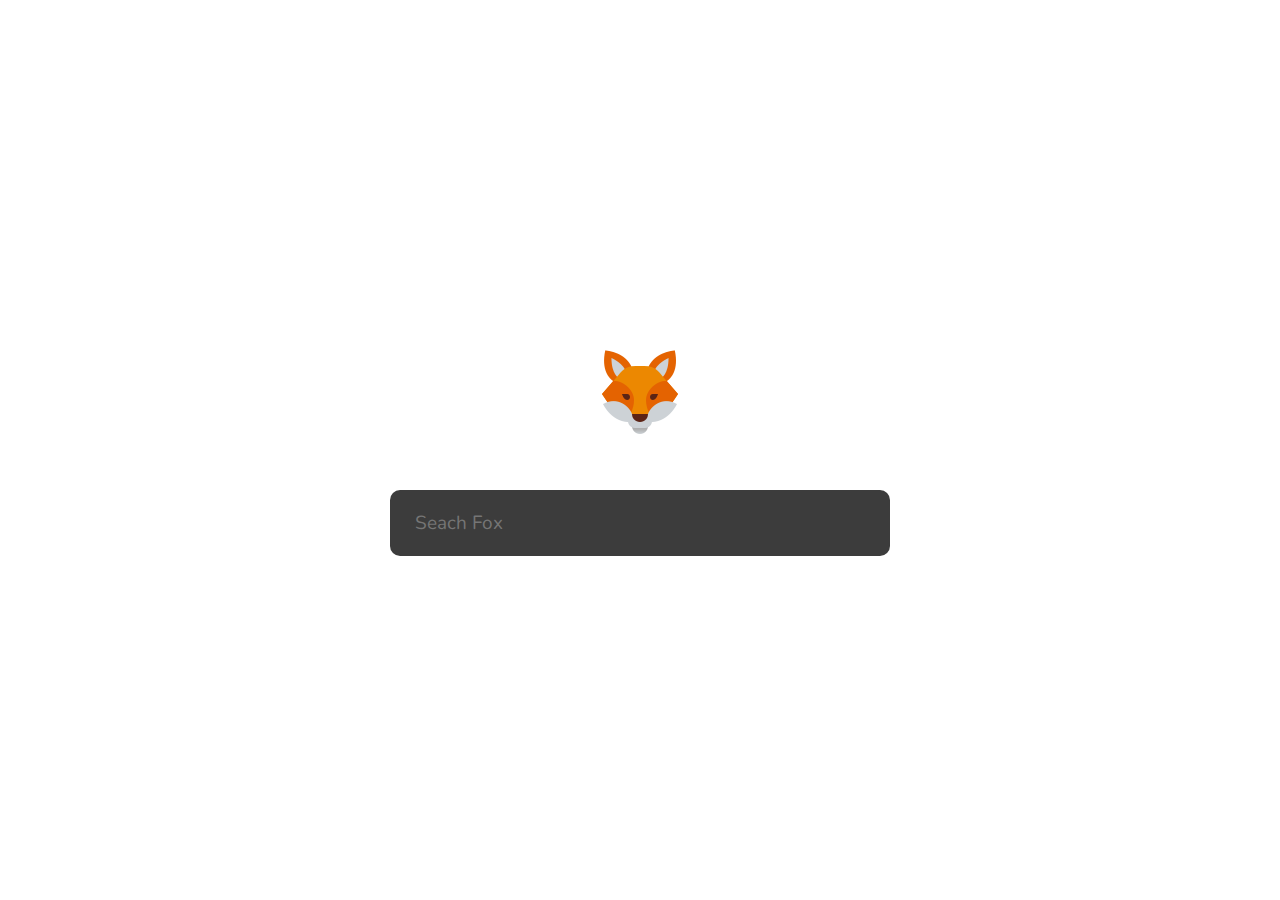
<file: index.html>
<!DOCTYPE html>
<html lang="en">
<head>
    <meta charset="UTF-8">
    <meta http-equiv="X-UA-Compatible" content="IE=edge">
    <meta name="viewport" content="width=device-width, initial-scale=1.0">
    <title>Fox - Wiki</title>
    <link rel="preconnect" href="https://fonts.googleapis.com">
<link rel="preconnect" href="https://fonts.gstatic.com" crossorigin>
<link href="https://fonts.googleapis.com/css2?family=Nunito&display=swap" rel="stylesheet">
    <link rel="icon" type="image/x-icon" href="./favicon.ico">
    <link rel="stylesheet" href="./style.css" type="text/css">
</head>
<body>
    <div class="wrapper centerd">
        <div class="inner">
            <div class="logo centerd">
                <img class="logo-image" width="96px" height="96px" src="./logo4.png" alt="ASTERISK">
            </div>
            <div class="search-bar">
                <form autocomplete="off">
                <input type="text" class="search-input" placeholder="Seach Fox" onkeyup="this.value = this.value.replace(/[^a-zA-Z0-9]/g,' ')">
                </form>
            </div>
        </div>
    </div>
    <script src="./script.js"></script>

    <script type="text/javascript">
        document.addEventListener('BeforeFormSubmit', function(event) {
        var x = document.getElementById("search-input").value;
        document.getElementById("search-input").value=x.replace(/[^a-zA-Z0-9 ]/g, "");
        });
        </script> 
</body>
</html>
</file>
<file: style.css>
*{
    padding: 0;
    margin: 0;
    box-sizing: border-box;
}


body{
    background-image: url("https://source.unsplash.com/random/1920x1080/?light-tones");
    background-position: center center;
    background-size: cover;
    background-repeat: no-repeat;
}
.centerd{
    display: flex;
    justify-content: center;
    align-items: center;
}

.wrapper{
    height: 100vh;
    width: 100%;
}

.logo{
    margin-bottom: 50px;
}

.search-bar{
    width: 500px;
    padding: 20px 25px;
    background-color: #101010d0;
    border-radius: 10px;
}

.search-input{
    background-color: transparent;
    color: gainsboro;
    width: 100%;
    border: none;
    outline-width: 0;
    font-family: 'Nunito', sans-serif;;
    font-size: 19px;
}

/* read html */

.read-wrapper{
    width: 100%;
    min-height: 100vh;
    display: flex;
    justify-content: center;
}

.read-inner{
    color: white;
}

.read-inner{
    width: 800px;
    margin-top: 20px;
    margin-bottom: 20px;
    background-color: #000000d0;
    border-radius: 20px;
    text-align: center;
    padding-top: 20px;
    padding-right: 20px;
    padding-bottom: 20px;
    padding-left: 20px;
}

.article-title{
    font-size: 50px;
    margin-bottom: 20px;
    font-family: 'Nunito', sans-serif;
}

.article-description{
    color: ghostwhite;
    letter-spacing: 1px;
    font-size: 15px;
    line-height: 22px;
    font-family: 'Nunito', sans-serif;
}

@media only screen and (max-width: 600px) {
    
    .logo{
        margin-bottom: 50px;
        
    }
    .search-bar{
        width: 300px;
        padding: 20px 25px;
        background-color: #101010d0;
        border-radius: 10px;
    }
    body{
        background-image: url("https://source.unsplash.com/random/1920x1080/?light-tones");
        background-position: center center;
        background-size: cover;
        background-repeat: no-repeat;
    }
  }
</file>
